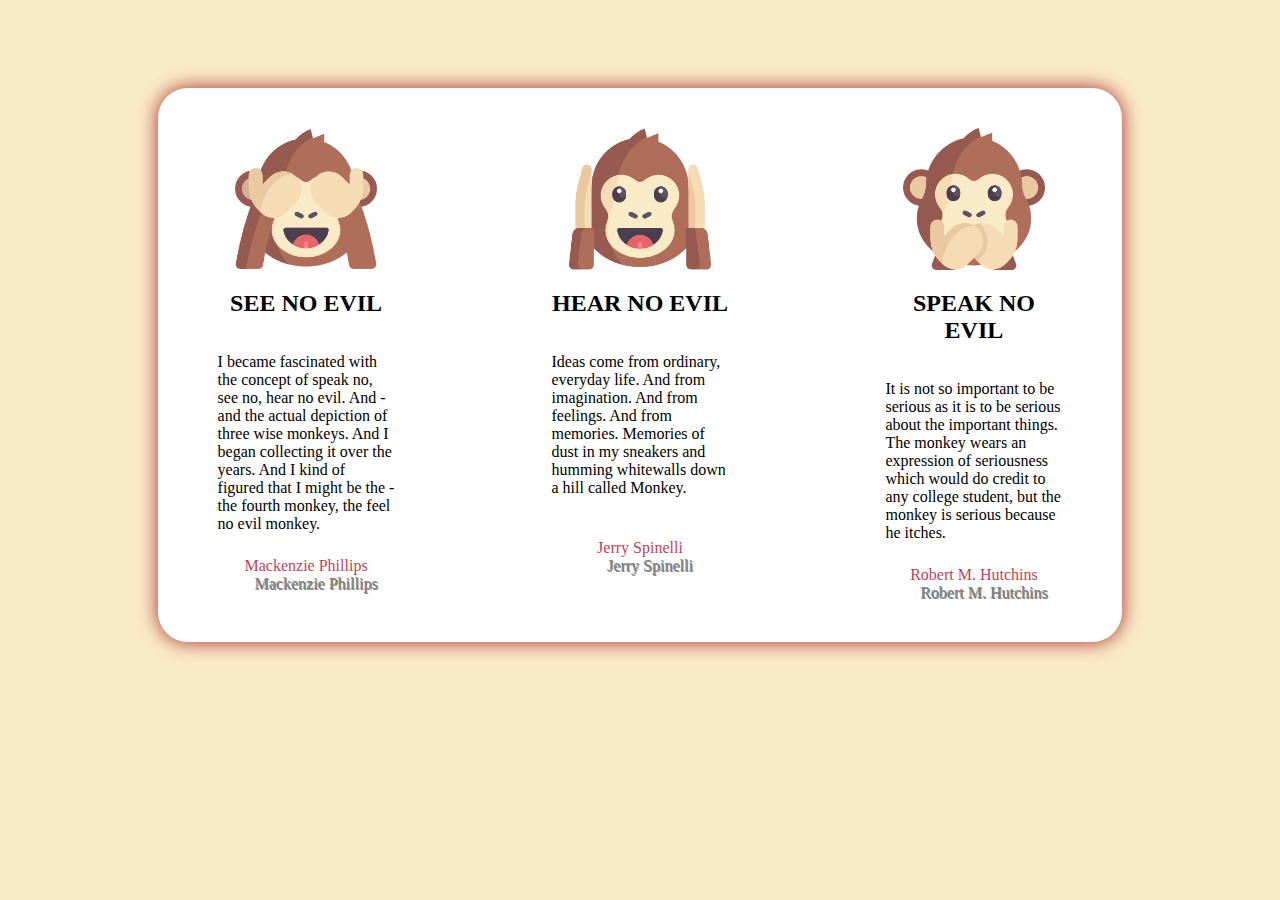
<file: index.html>
<!DOCTYPE html>
<html lang="en">
<head>
    <link rel="stylesheet" href="1.css" type="text/css">
    <title>Monkeys</title>
</head>
<body>
    <div id="main">
        <div class="section">
            <img src="monkey3.png">
            <h2>SEE NO EVIL</h2>
            <p>I became fascinated with the concept of speak no, see no, hear no evil. 
                And - and the actual depiction of three wise monkeys. And I began collecting it over the years. 
                And I kind of figured that I might be the - the fourth monkey, the feel no evil monkey.
            </p>
            <br>
            <div>Mackenzie Phillips</div>
            <div class="blur-text">Mackenzie Phillips</div>
        </div>
        <div class="section">
            <img src="monkey2.png">
            <h2>HEAR NO EVIL</h2>
            <p>Ideas come from ordinary, everyday life. And from imagination. And from feelings. And from memories.
                 Memories of dust in my sneakers and humming whitewalls down a hill called Monkey.
            </p>
            <div>Jerry Spinelli</div>
            <div class="blur-text">Jerry Spinelli</div>
        </div>
        <div class="section">
            <img src="monkey1.png">
            <h2> SPEAK NO EVIL</h2>
            <p>It is not so important to be serious as it is to be serious about the important things. 
                The monkey wears an expression of 
                seriousness which would do credit to any college student, but the monkey is serious because he itches.
            </p>
            <div>Robert M. Hutchins</div>
            <div class="blur-text">Robert M. Hutchins</div>
        </div>


    </div>
</body>
</html>
</file>
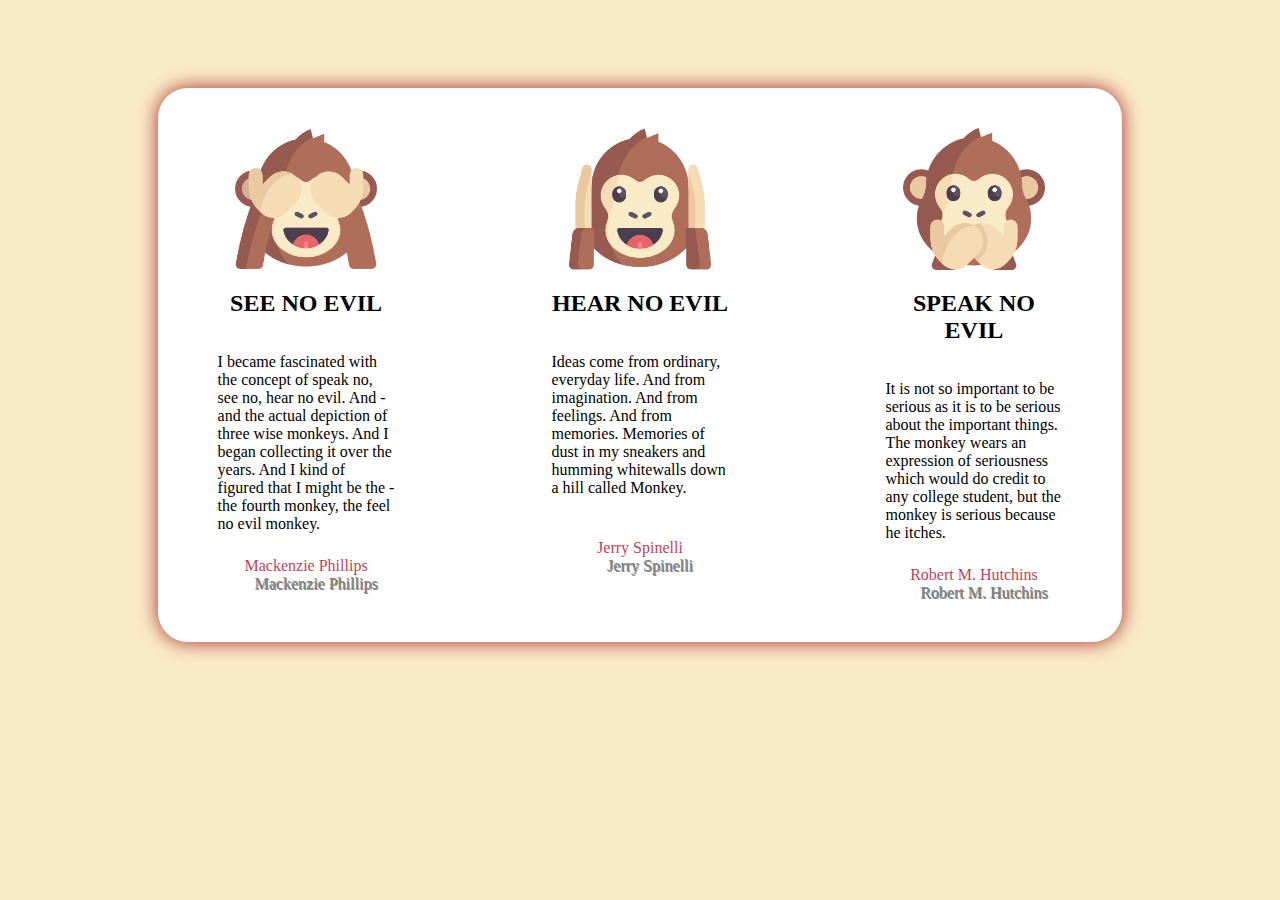
<file: 1.html>
<!DOCTYPE html>
<html lang="en">
<head>
    <link rel="stylesheet" href="1.css" type="text/css">
    <title>Monkeys</title>
</head>
<body>
    <div id="main">
        <div class="section">
            <img src="monkey3.png">
            <h2>SEE NO EVIL</h2>
            <p>I became fascinated with the concept of speak no, see no, hear no evil. 
                And - and the actual depiction of three wise monkeys. And I began collecting it over the years. 
                And I kind of figured that I might be the - the fourth monkey, the feel no evil monkey.
            </p>
            <br>
            <div>Mackenzie Phillips</div>
            <div class="blur-text">Mackenzie Phillips</div>
        </div>
        <div class="section">
            <img src="monkey2.png">
            <h2>HEAR NO EVIL</h2>
            <p>Ideas come from ordinary, everyday life. And from imagination. And from feelings. And from memories.
                 Memories of dust in my sneakers and humming whitewalls down a hill called Monkey.
            </p>
            <div>Jerry Spinelli</div>
            <div class="blur-text">Jerry Spinelli</div>
        </div>
        <div class="section">
            <img src="monkey1.png">
            <h2> SPEAK NO EVIL</h2>
            <p>It is not so important to be serious as it is to be serious about the important things. 
                The monkey wears an expression of 
                seriousness which would do credit to any college student, but the monkey is serious because he itches.
            </p>
            <div>Robert M. Hutchins</div>
            <div class="blur-text">Robert M. Hutchins</div>
        </div>


    </div>
</body>
</html>
</file>
<file: 1.css>
.section{
    display: flex;
    flex-direction: column;
    justify-content: center;
    align-items: center;
    width: 20%;
    padding: 20px;
}

.section p, .section div{
    text-align: left;
}

.section div{
    color: rgb(196, 63, 85);
}

div .blur-text{
    margin-left: 20px;
    color: gray;
    text-shadow: 1px 1px;
}

.section p{
    height: 170px;
}

#main{
    display: flex;
    justify-content: space-between;
    align-items: flex-start;
    text-align: center;
    background: white;
    padding: 20px 40px;
    width: 70%;
    margin: auto;
    border-radius: 30px;
    margin-top: 7%;
    box-shadow: 0 0 20px brown;
}

body{
    background: #faebc8;
}

img{
    width: 80%; 
}
</file>
